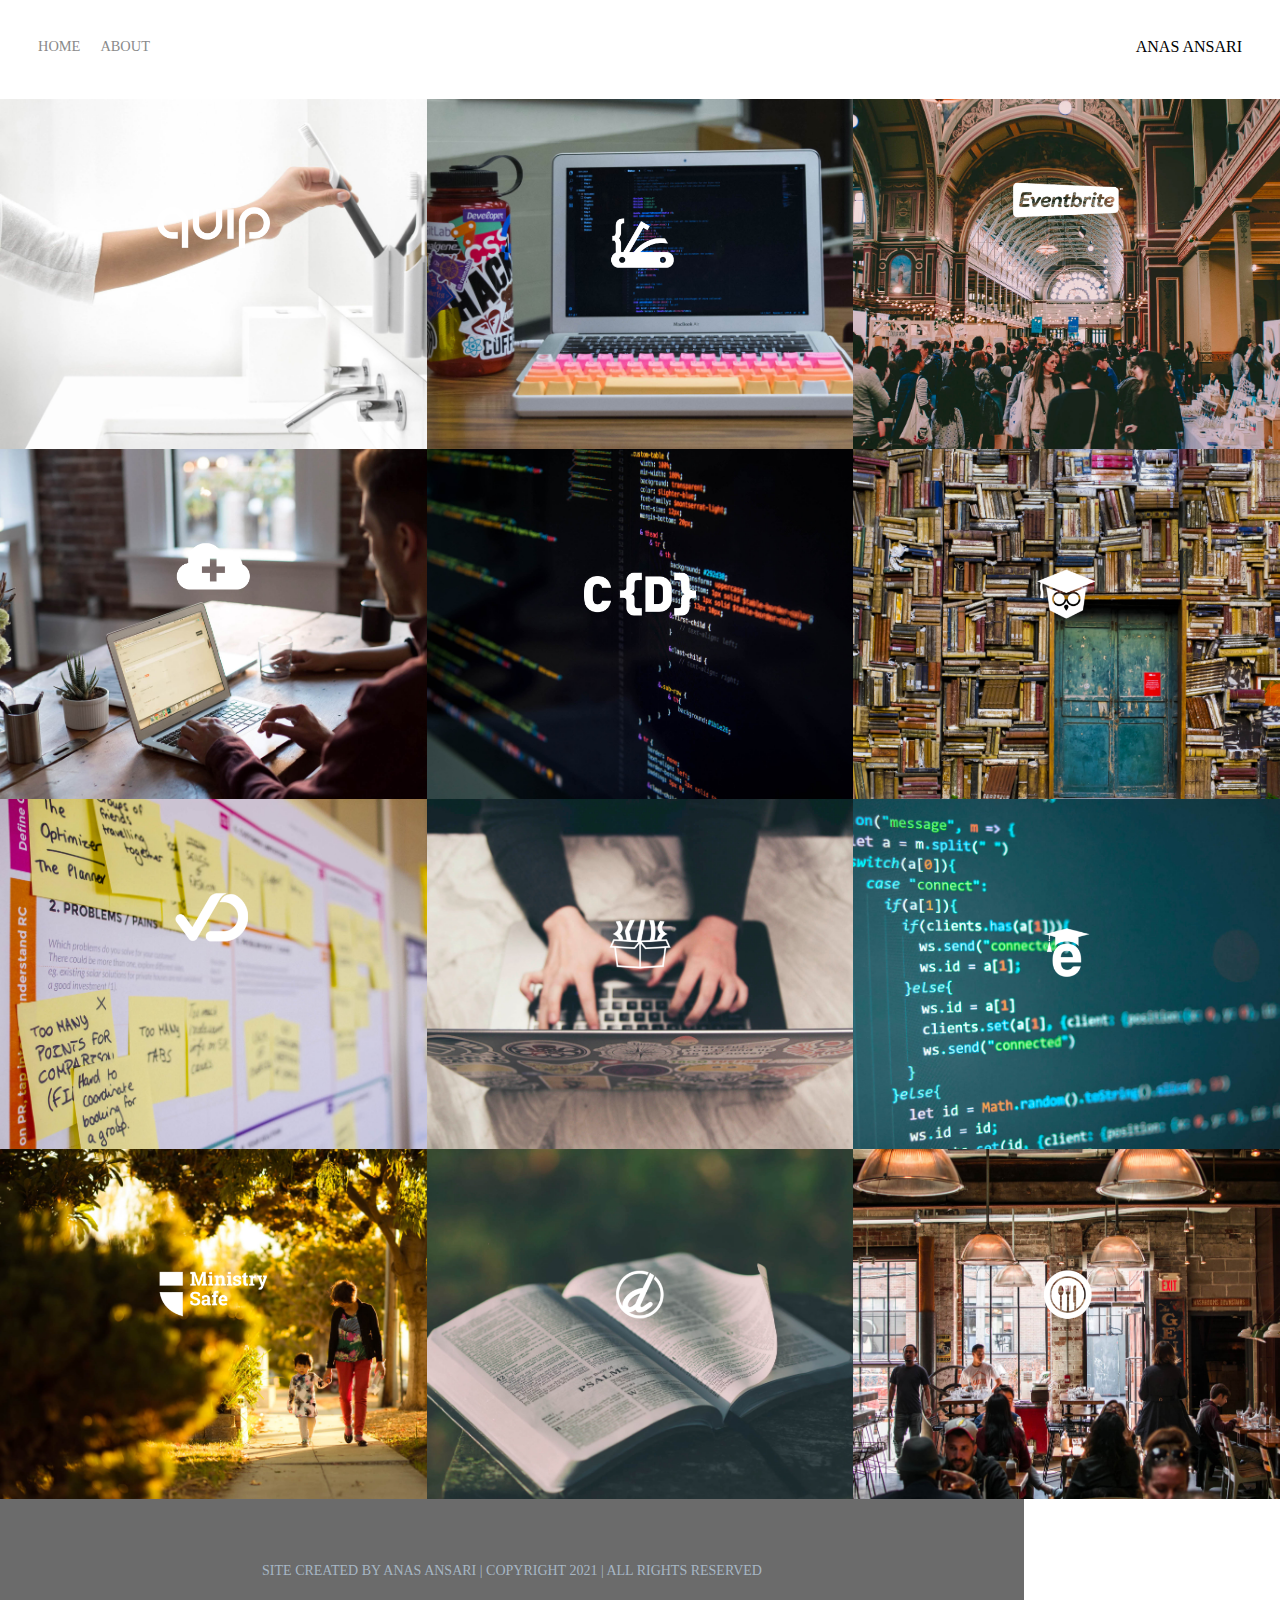
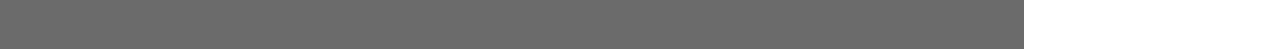
<file: index.html>
<!DOCTYPE html>
<html lang="en">
<head>
    <meta charset="UTF-8">
    <title>Document</title>
    <link rel="stylesheet" href="styles.css">
</head>
<body>
  <div class="container">
    <div class="nav-wrapper">
      <div class="left-side">
        <div class="nav-link-wrapper active-nav-link">
          <a href="index.html">Home</a>
        </div>

        <div class="nav-link-wrapper">
          <a href="about.html">About</a>
        </div>
      </div>

      <div class="right-side">
        <div class="brand">
          ANAS ANSARI
        </div>
      </div>
    </div>

    <div class="content-wrapper">
      <div class="portfolio-items-wrapper">

        <div class="portfolio-item-wrapper">
          <div class="portfolio-img-background" style="background-image:url(images/portfolio1.jpg)"></div>

          <div class="img-text-wrapper">
            <div class="logo-wrapper">
              <img src="images/logos/quip.png" alt="">
            </div>

            <div class="subtitle">I built the Quip Ecommerce platform, named a Top 25 Invention by Time Magazine in 2016.</div>
          </div>
        </div>

        <div class="portfolio-item-wrapper">
          <div class="portfolio-img-background" style="background-image:url(images/portfolio2.jpg)"></div>
          <div class="img-text-wrapper">
            <div class="logo-wrapper">
              <img src="images/logos/devcamp.png" alt="">
            </div>

            <div class="subtitle">Coding bootcamp and learning management system.</div>
          </div>
        </div>

        <div class="portfolio-item-wrapper">
          <div class="portfolio-img-background" style="background-image:url(images/portfolio3.jpg)"></div>
          <div class="img-text-wrapper">
            <div class="logo-wrapper">
              <img src="images/logos/eventbrite.png" alt="">
            </div>

            <div class="subtitle">Eventbrite is the leading event management platform on the web with millions of individuals utilizing their applications
              to find, register or, and management events in numerous industries.</div>
          </div>
        </div>

        <div class="portfolio-item-wrapper">
          <div class="portfolio-img-background" style="background-image:url(images/portfolio4.jpg)"></div>
          <div class="img-text-wrapper">
            <div class="logo-wrapper">
              <img src="images/logos/shop-hacker.png" alt="">
            </div>

            <div class="subtitle">Shop Hacker allows you to easily import digital products such as elearning courses, software, and games directly
              into your ecommerce store.</div>
          </div>
        </div>

        <div class="portfolio-item-wrapper">
          <div class="portfolio-img-background" style="background-image:url(images/portfolio5.jpg)"></div>
          <div class="img-text-wrapper">
            <div class="logo-wrapper">
              <img src="images/logos/crondose.png" alt="">
            </div>

            <div class="subtitle">Online tutorials and productivity tips.</div>
          </div>
        </div>

        <div class="portfolio-item-wrapper">
          <div class="portfolio-img-background" style="background-image:url(images/portfolio6.jpg)"></div>
          <div class="img-text-wrapper">
            <div class="logo-wrapper">
              <img src="images/logos/dailysmarty.png" alt="">
            </div>

            <div class="subtitle">Keep track of what you learn every day.</div>
          </div>
        </div>

        <div class="portfolio-item-wrapper">
          <div class="portfolio-img-background" style="background-image:url(images/portfolio7.jpg)"></div>
          <div class="img-text-wrapper">
            <div class="logo-wrapper">
              <img src="images/logos/dashtrack.png" alt="">
            </div>

            <div class="subtitle">What you track improves. DashTrack is a journal that makes it easy to track your daily tasks and make the most
              of your time each day.</div>
          </div>
        </div>

        <div class="portfolio-item-wrapper">
          <div class="portfolio-img-background" style="background-image:url(images/portfolio8.jpg)"></div>
          <div class="img-text-wrapper">
            <div class="logo-wrapper">
              <img src="images/logos/devtrunk.png" alt="">
            </div>

            <div class="subtitle">Online shop for developer happiness.</div>
          </div>
        </div>

        <div class="portfolio-item-wrapper">
          <div class="portfolio-img-background" style="background-image:url(images/portfolio9.jpg)"></div>
          <div class="img-text-wrapper">
            <div class="logo-wrapper">
              <img src="images/logos/edutechional.png" alt="">
            </div>

            <div class="subtitle">Online technology tutorials.</div>
          </div>
        </div>

        <div class="portfolio-item-wrapper">
          <div class="portfolio-img-background" style="background-image:url(images/portfolio10.jpg)"></div>
          <div class="img-text-wrapper">
            <div class="logo-wrapper">
              <img src="images/logos/ministry-safe.png" alt="">
            </div>

            <div class="subtitle">A complete child safety system for organizations.</div>
          </div>
        </div>

        <div class="portfolio-item-wrapper">
          <div class="portfolio-img-background" style="background-image:url(images/portfolio11.jpg)"></div>
          <div class="img-text-wrapper">
            <div class="logo-wrapper">
              <img src="images/logos/open-devos.png" alt="">
            </div>

            <div class="subtitle">Publish and share daily devotionals.</div>
          </div>
        </div>

        <div class="portfolio-item-wrapper">
          <div class="portfolio-img-background" style="background-image:url(images/portfolio12.jpg)"></div>
          <div class="img-text-wrapper">
            <div class="logo-wrapper">
              <img src="images/logos/toastability.png" alt="">
            </div>

            <div class="subtitle">Easy way to manage the digital life of your bar or restaurant.</div>
          </div>
        </div>

      </div>
    </div>
    <footer>
        <p>
            SITE CREATED BY ANAS ANSARI | COPYRIGHT 2021 | ALL RIGHTS RESERVED
        </p>
    </footer>
  </div>


</body>
</html>
</file>
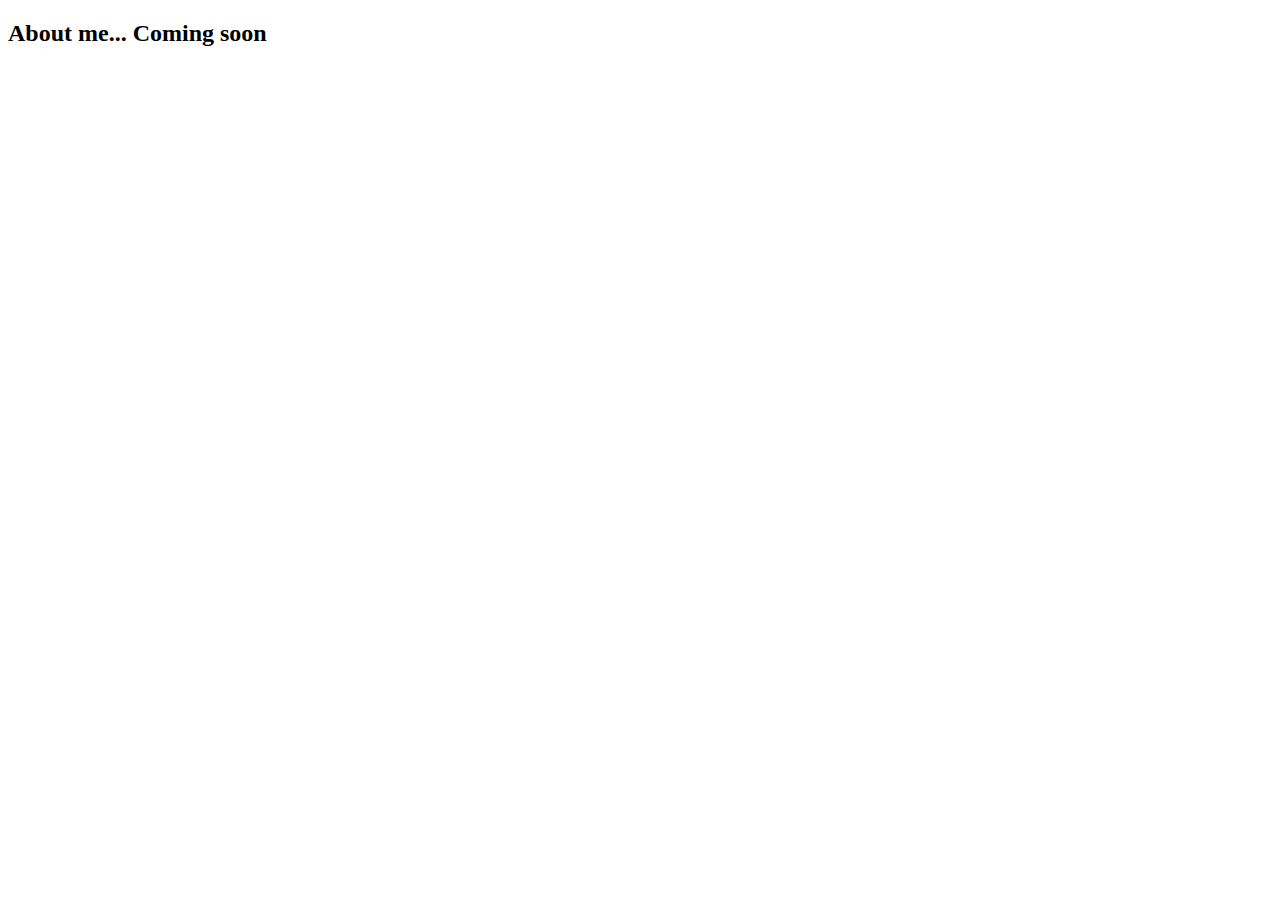
<file: about.html>
<!DOCTYPE html>
<html lang="en">
<head>
    <meta charset="UTF-8">
    <meta http-equiv="X-UA-Compatible" content="IE=edge">
    <meta name="viewport" content="width=device-width, initial-scale=1.0">
    <title> About me </title>
</head>
<body>
    <h2> About me... Coming soon </h2>
</body>
</html>
</file>
<file: styles.css>
/* Master styles */
body {
    margin: 0px;
}

.container {
    display: grid;
    grid-template-columns: 1fr;
}
/* Nav wrapper */
.nav-wrapper {
    display: flex;
    justify-content: space-between;
    padding: 38px;

}
.left-side {
    display: flex;
}
.nav-wrapper > .left-side > div  {
    margin-right: 20px;
    text-transform: uppercase;
    font-size: 0.9em;
}

.nav-link-wrapper {
    height: 22px;
    border-bottom: 1px solid transparent;
    transition: border-bottom 0.5s;

}
.nav-link-wrapper a {
    color: #8a8a8a;
    text-decoration: none;
    transition: color 0.5s;
}
.nav-link-wrapper:hover {
    border-bottom: 1px solid black;

}
.nav-link-wrapper a:hover {
    color: black;
}

/* Portfalio Styles */
.portfolio-items-wrapper {
    display: grid;
    grid-template-columns: 1fr 1fr 1fr;
}
.portfolio-item-wrapper {
    position: relative;

}
.portfolio-img-background {
    height: 350px;
    width: 100%;
    background-size: cover;
    background-position:center;
    background-repeat: no-repeat;
}
.img-text-wrapper {
    position: absolute;
    top: 0;
    display: flex;
    flex-direction: column;
    justify-content: center;
    align-items: center;
    height: 100%;
    text-align: center;
    padding-left: 100px;
    padding-right: 100px;

}
.logo-wrapper img {
    margin-bottom: 20px;
    width: 50%;
}

.img-text-wrapper .subtitle {
    transition: 1s;
    font-weight: 600;
    color: transparent;

}
.img-text-wrapper:hover .subtitle {
    font-weight: 600;
    color: lightseagreen;
    

}
footer p {
    font-size: 14px;
    text-align: center;  
    color: rgb(167, 183, 197);  
}
footer {
    background-color: rgba(0, 0, 0, 0.582);
    height: 100px;
    width: 1024px;
    
    padding-top: 50px;
    padding-top: 50px; 
    
}
</file>
